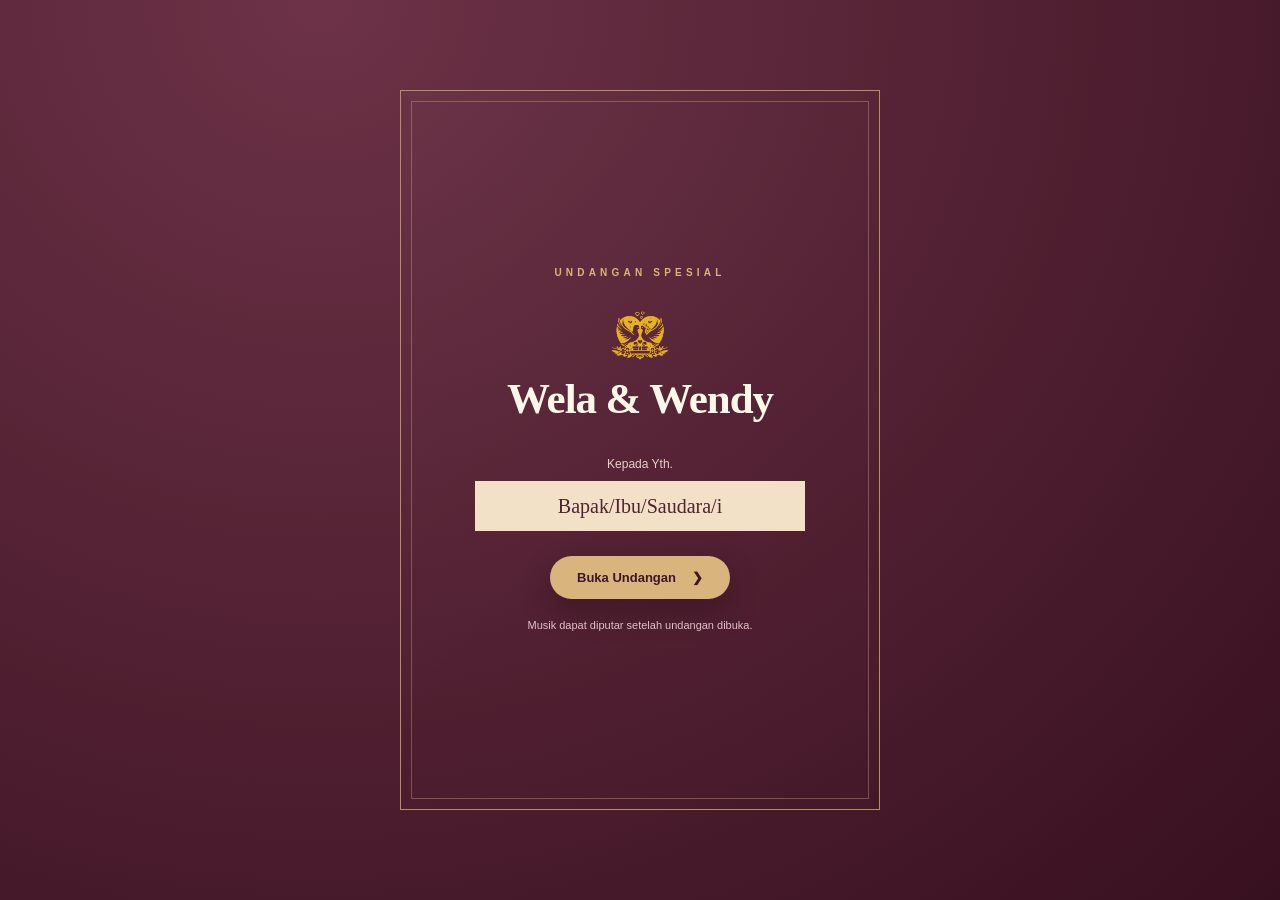
<file: index.html>
<!doctype html>
<html lang="id">
<head>
  <meta charset="utf-8">
  <meta name="viewport" content="width=device-width,initial-scale=1,viewport-fit=cover">
  <meta name="theme-color" content="#4b1c2d">
  <meta name="description" content="Undangan digital — ULIDO Cetak">
  <title>Undangan Digital | ULIDO Cetak</title>
  <link rel="stylesheet" href="style.css">
</head>
<body>
  <section class="welcome" id="welcome" aria-label="Halaman pembuka undangan">
    <div class="welcome__frame">
      <div class="welcome__content">
        <p class="eyebrow" id="coverLabel">UNDANGAN SPESIAL</p>
        <div class="cover-icon" id="coverIcon" aria-hidden="true">♥</div>
        <h1 id="couple">Wela &amp; Wendy</h1>
        <div class="recipient">
          <span id="guestLabel">Kepada Yth.</span>
          <div id="guestName" class="guest-name">Bapak/Ibu/Saudara/i</div>
        </div>
        <button id="openBtn" class="open-button" type="button">Buka Undangan <span aria-hidden="true">❯</span></button>
        <p class="hint">Musik dapat diputar setelah undangan dibuka.</p>
      </div>
    </div>
  </section>
  <main id="invitation" class="invitation" hidden>
    <div id="pages" class="pages" aria-label="Isi undangan"></div>
    <div class="end-panel">
      <p>Terima kasih atas kehadian, doa dan restunya</p>
      <strong id="endCouple">Wela &amp; Wendy</strong>
      <div class="quick-links">
  <a id="mapsPemberkatan" target="_blank"
     rel="noopener noreferrer" hidden>
    Lokasi Pemberkatan
  </a>

  <a id="mapsResepsi" target="_blank"
     rel="noopener noreferrer" hidden>
    Lokasi Resepsi dan Pesta Adat
  </a>

  <a id="waLink" target="_blank"
     rel="noopener noreferrer" hidden>
    Konfirmasi via WhatsApp
  </a>
</div>
      <small>Made with ♡ by ULIDO Cetak</small>
    </div>
  </main>
  <div class="floating-actions" id="floatingActions" hidden>
    <button id="musicBtn" type="button" aria-label="Putar atau hentikan musik" aria-pressed="false" title="Musik">♫</button>
    <button id="topBtn" type="button" aria-label="Kembali ke atas" title="Kembali ke atas">↑</button>
  </div>
  <audio id="backgroundAudio" preload="none" loop></audio>
  <script src="config.js"></script>
  <script src="script.js"></script>
</body>
</html>
</file>
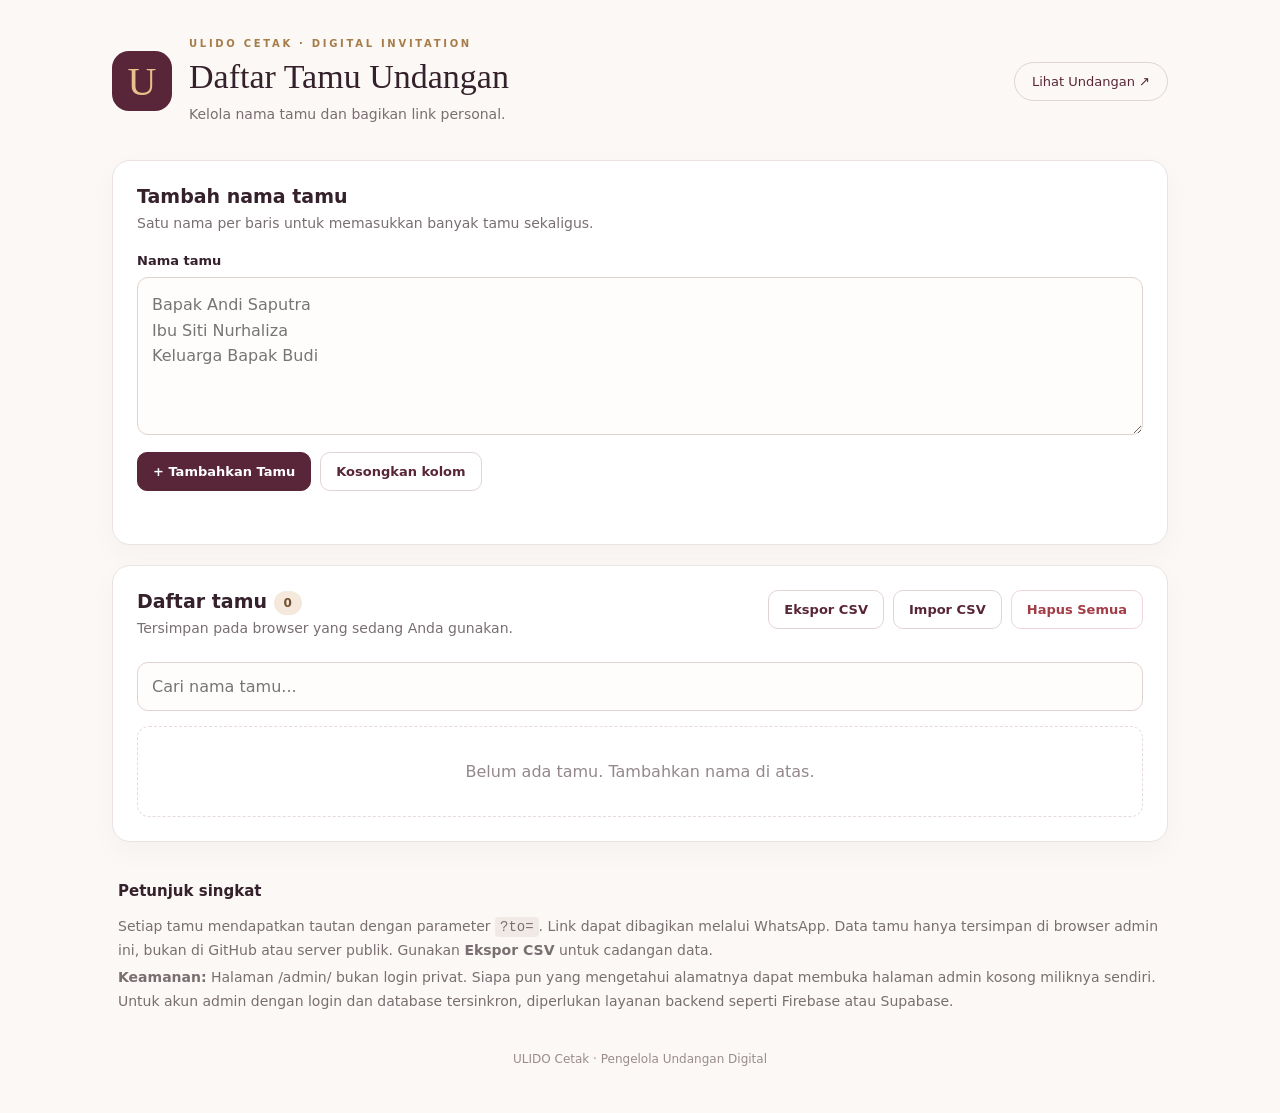
<file: admin/index.html>
<!doctype html>
<html lang="id"><head><meta charset="utf-8"><meta name="viewport" content="width=device-width,initial-scale=1"><meta name="theme-color" content="#4b1c2d"><title>Admin Tamu | ULIDO Cetak</title><link rel="stylesheet" href="style.css"></head>
<body><div class="shell"><header><div class="brand"><div class="monogram">U</div><div><span class="eyebrow">ULIDO CETAK · DIGITAL INVITATION</span><h1>Daftar Tamu Undangan</h1><p>Kelola nama tamu dan bagikan link personal.</p></div></div><a class="visit" id="publicLink" href="../" target="_blank" rel="noopener">Lihat Undangan ↗</a></header>
<main><section class="panel entry"><div class="panel-heading"><h2>Tambah nama tamu</h2><p>Satu nama per baris untuk memasukkan banyak tamu sekaligus.</p></div><label for="names">Nama tamu</label><textarea id="names" rows="5" placeholder="Bapak Andi Saputra&#10;Ibu Siti Nurhaliza&#10;Keluarga Bapak Budi" maxlength="30000"></textarea><div class="actions"><button id="addBtn" class="primary">+ Tambahkan Tamu</button><button id="clearInputBtn" class="secondary">Kosongkan kolom</button></div><p id="notice" class="notice" role="status" aria-live="polite"></p></section>
<section class="panel"><div class="section-top"><div><h2>Daftar tamu <span id="count" class="count">0</span></h2><p>Tersimpan pada browser yang sedang Anda gunakan.</p></div><div class="table-actions"><button id="exportBtn" class="secondary">Ekspor CSV</button><label class="secondary upload">Impor CSV<input type="file" id="importFile" accept=".csv,text/csv"></label><button id="deleteAllBtn" class="danger">Hapus Semua</button></div></div><div class="search-wrap"><input id="search" type="search" placeholder="Cari nama tamu..."></div><div id="guestList" class="guest-list"></div><div id="empty" class="empty">Belum ada tamu. Tambahkan nama di atas.</div></section>
<section class="tips"><h3>Petunjuk singkat</h3><p>Setiap tamu mendapatkan tautan dengan parameter <code>?to=</code>. Link dapat dibagikan melalui WhatsApp. Data tamu hanya tersimpan di browser admin ini, bukan di GitHub atau server publik. Gunakan <b>Ekspor CSV</b> untuk cadangan data.</p><p><b>Keamanan:</b> Halaman /admin/ bukan login privat. Siapa pun yang mengetahui alamatnya dapat membuka halaman admin kosong miliknya sendiri. Untuk akun admin dengan login dan database tersinkron, diperlukan layanan backend seperti Firebase atau Supabase.</p></section></main><footer>ULIDO Cetak · Pengelola Undangan Digital</footer></div><script src="script.js"></script></body></html>
</file>
<file: style.css>
*{box-sizing:border-box}html{scroll-behavior:smooth}body{margin:0;background:#4b1c2d;color:#fff8e9;font-family:Georgia,'Times New Roman',serif}button{font:inherit;cursor:pointer}.welcome{position:fixed;inset:0;z-index:10;display:flex;justify-content:center;align-items:center;background:radial-gradient(ellipse at 25% 0%,#6d3247 0%,#4c1d2e 62%,#37101f 100%);padding:10px;overflow:auto;transition:opacity .75s ease,visibility .75s ease}.welcome--closing{opacity:0;visibility:hidden;pointer-events:none}.welcome__frame{position:relative;isolation:isolate;width:min(100%,480px);min-height:min(96dvh,720px);border:1px solid #b78e60;display:flex;align-items:center;justify-content:center;padding:64px 20px;background:linear-gradient(135deg,rgba(255,255,255,.02),transparent 60%)}.welcome__frame:before{content:'';position:absolute;inset:10px;border:1px solid rgba(217,180,125,.36);pointer-events:none}.welcome__content{position:relative;width:100%;text-align:center}.eyebrow{font:600 10px/1.5 Arial,sans-serif;letter-spacing:.42em;color:var(--gold,#d9b47d);margin:0 0 24px}.cover-icon{height:64px;display:grid;place-items:start center;color:var(--gold,#d9b47d);font-size:56px;line-height:1}.cover-icon img{width:62px;height:62px;object-fit:contain;display:block}.welcome h1{font-size:clamp(28px,7.4vw,43px);letter-spacing:-.025em;line-height:1.18;margin:6px 0 32px;font-weight:700;text-wrap:balance}.recipient{margin:0 auto 25px;font:12px Arial,sans-serif}.recipient>span{display:block;margin-bottom:10px;color:#e3d3ca}.guest-name{width:min(100%,330px);margin:auto;padding:12px 14px;min-height:48px;background:#f2e1c7;color:#4e2432;font:clamp(16px,4vw,20px)/1.3 Georgia,serif;overflow-wrap:anywhere}.open-button{display:inline-flex;align-items:center;justify-content:center;gap:16px;padding:14px 25px;background:var(--gold,#d9b47d);color:#3d1726;border:0;border-radius:60px;min-width:180px;font:600 13px Arial,sans-serif;box-shadow:0 12px 30px #20091055;transition:transform .25s,filter .25s}.open-button:hover{transform:translateY(-3px);filter:brightness(1.06)}.open-button:focus-visible,button:focus-visible,a:focus-visible{outline:3px solid #fff;outline-offset:4px}.hint{font:11px/1.6 Arial,sans-serif;color:#ddc1c8;margin:18px 0 0}.invitation{width:100%;min-height:100dvh}.pages{width:min(100%,720px);margin:0 auto;line-height:0;background:#4b1c2d}.invitation-page{display:block;width:100%;height:auto;margin:0;padding:0;user-select:none;-webkit-user-drag:none}.page-fallback{padding:32px;text-align:center;background:#eee;color:#6a253b;font:14px Arial,sans-serif;line-height:1.5}.end-panel{text-align:center;padding:55px 20px 110px;background:linear-gradient(#4b1c2d,#310e1c)}.end-panel p{font:14px/1.6 Arial,sans-serif;color:#ecd5cf;margin:0 0 14px}.end-panel strong{display:block;font-size:clamp(26px,6vw,40px);margin-bottom:25px}.end-panel small{font:11px Arial,sans-serif;color:#ba9ca5}.quick-links{display:flex;flex-wrap:wrap;gap:12px;justify-content:center;margin:20px auto 40px}.quick-links a{display:inline-block;padding:11px 18px;color:#37111f;background:var(--gold,#d9b47d);border-radius:35px;font:600 12px Arial,sans-serif;text-decoration:none}.floating-actions{position:fixed;right:max(14px,env(safe-area-inset-right));bottom:max(20px,env(safe-area-inset-bottom));z-index:5;display:flex;flex-direction:column;gap:10px}.floating-actions button{display:grid;place-items:center;width:44px;height:44px;border:1px solid #d8b982;background:#4d2136e8;color:#f2ddb9;border-radius:50%;font:22px Arial,sans-serif;backdrop-filter:blur(8px);box-shadow:0 4px 18px #0005}.floating-actions button[aria-pressed=true]{background:#dfba7e;color:#441628}@media(max-width:480px){.welcome{padding:0}.welcome__frame{min-height:100dvh;width:100%;border-left:0;border-right:0;padding:45px 19px}.welcome__frame:before{inset:12px}.welcome h1{margin-bottom:30px}.pages{max-width:100%}}@media(prefers-reduced-motion:reduce){html{scroll-behavior:auto}.welcome,.open-button{transition:none}}
</file>
<file: admin/style.css>
:root{font-family:Inter,ui-sans-serif,system-ui,-apple-system,"Segoe UI",Arial,sans-serif;color:#35212b;background:#fbf8f5;font-synthesis:none}*{box-sizing:border-box}body{margin:0}button,input,textarea{font:inherit}.shell{max-width:1100px;margin:auto;padding:32px 22px 48px}header{display:flex;align-items:center;justify-content:space-between;gap:20px;margin-bottom:30px}.brand{display:flex;align-items:center;gap:17px}.monogram{display:grid;place-items:center;width:60px;height:60px;flex:none;border-radius:17px;background:#592639;color:#e5c18b;font:40px Georgia,serif}.eyebrow{color:#a67c48;font-size:10px;letter-spacing:2.7px;font-weight:800}h1{font:34px Georgia,serif;margin:7px 0}p{margin:4px 0;color:#796e72;line-height:1.65;font-size:14px}.visit{border:1px solid #dfd5d3;border-radius:30px;padding:11px 17px;color:#592639;text-decoration:none;font-size:13px;white-space:nowrap}.panel{background:white;border:1px solid #eae3e0;border-radius:18px;padding:24px;margin-bottom:20px;box-shadow:0 10px 30px #44233308}.panel-heading{margin-bottom:18px}h2{font-size:19px;margin:0 0 5px}label:not(.upload){display:block;font-size:13px;font-weight:700;margin-bottom:9px}textarea,input[type=search]{width:100%;border:1px solid #dfd4d3;border-radius:11px;background:#fffdfb;padding:14px;outline:none;color:#39232a}textarea{resize:vertical;line-height:1.6}textarea:focus,input:focus{border-color:#9e6575;box-shadow:0 0 0 3px #9e657522}.actions,.table-actions{display:flex;flex-wrap:wrap;gap:9px;align-items:center;margin-top:13px}button,.upload{cursor:pointer;border-radius:10px;padding:11px 15px;border:1px solid #e0d5d3;font-weight:650;font-size:13px;background:#fff;color:#592639;display:inline-flex;align-items:center;justify-content:center;text-decoration:none}.primary{color:#fff;background:#592639;border-color:#592639}.danger{color:#a23d47;border-color:#f0d6d8}.notice{min-height:21px;color:#744a34}.section-top{display:flex;align-items:start;justify-content:space-between;gap:15px;margin-bottom:18px}.section-top .table-actions{margin-top:0}.count{font-size:12px;background:#f4e9dc;color:#74512c;border-radius:50px;padding:5px 10px;vertical-align:middle}.search-wrap{margin-bottom:15px}.guest-list{display:grid;gap:10px}.guest{border:1px solid #eee6e1;border-radius:12px;padding:14px;display:grid;grid-template-columns:1fr auto;align-items:center;gap:12px}.guest strong{font-size:14px;overflow-wrap:anywhere}.guest .url{font-size:12px;color:#8a7880;overflow-wrap:anywhere;margin-top:5px}.guest .buttons{display:flex;gap:6px;flex-wrap:wrap;justify-content:flex-end}.guest button,.guest a{display:inline-block;border:1px solid #e8dbda;border-radius:8px;padding:8px 10px;font-size:12px;color:#572537;background:#fcf8f7;text-decoration:none;cursor:pointer}.guest .remove{color:#a44249}.empty{text-align:center;padding:35px 10px;color:#93878d;border:1px dashed #e6dadd;border-radius:12px}.tips{padding:5px 6px}.tips h3{font-size:15px}code{background:#f1e9e5;padding:2px 5px;border-radius:4px}footer{margin-top:30px;color:#9a8b8f;text-align:center;font-size:12px}.upload input{display:none}@media(max-width:720px){.shell{padding:18px 13px}.monogram{width:46px;height:46px;font-size:29px}h1{font-size:25px}header{align-items:flex-start;flex-direction:column}.panel{padding:18px}.section-top{flex-direction:column}.guest{grid-template-columns:1fr}.guest .buttons{justify-content:flex-start}}
</file>
